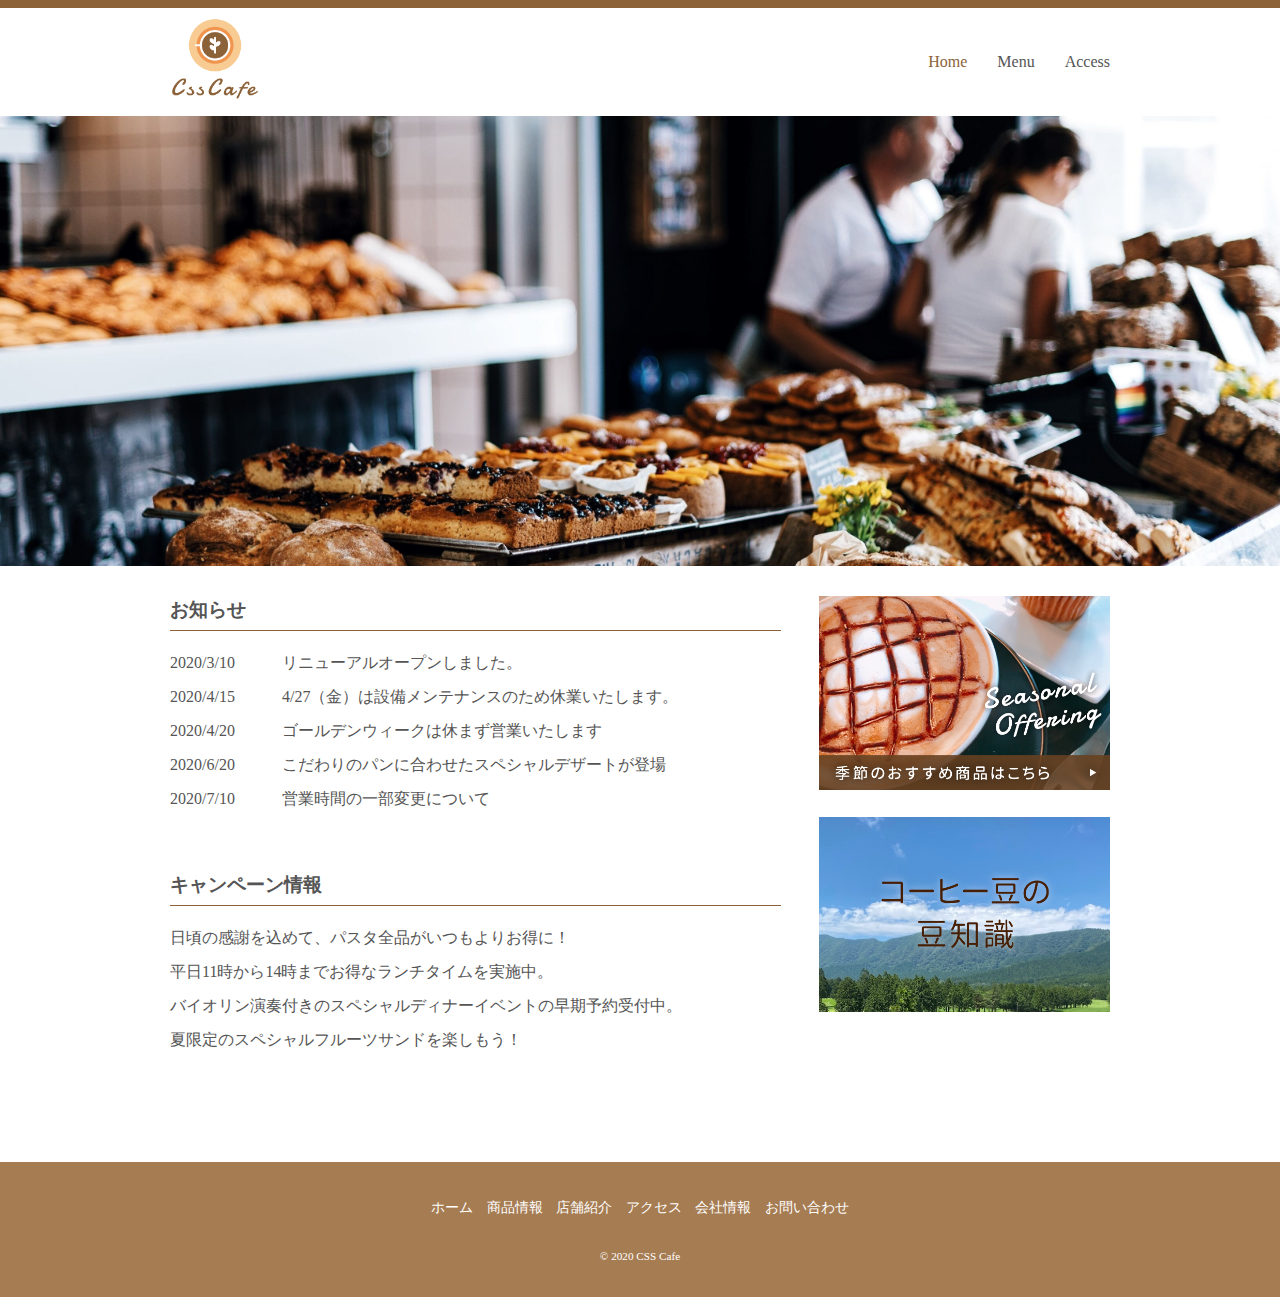
<file: website_sample/index.html>
<!DOCTYPE html>
<html lang="ja">
<head>
  <meta charset="UTF-8">
  <meta name="viewport" content="width=device-width, initial-scale=1">
  <meta name="description" content="CSS Cafeの公式ウェブサイトです。商品情報、店舗紹介、アクセス、会社情報など">
  <title>CSS Cafe</title>
  <link rel="stylesheet" href="css/html5reset-1.6.1.css">
  <link rel="stylesheet" href="css/base.css">
</head>
<body id="home">
  <!-- header bigin -->
  <header id="top">
    <div class="header_content wrapper">
      <h1><img class="header_logo" src="img/logo.png" alt="CSS Cafe"></h1>
      <nav>
        <ul>
          <li class="current"><a href="index.html">Home</a></li>
          <li><a href="#">Menu</a></li>
          <li><a href="#">Access</a></li>
        </ul>
      </nav>
    </div>
    <div id="main_image"></div>
  </header>
  <!-- header end -->
  <!-- contents begin -->
  <div class="contents wrapper">
    <!-- main begin -->
    <main id="main_content">
      <section id="info">
        <h2>お知らせ</h2>
        <dl>
          <dt>2020/3/10</dt>
          <dd>リニューアルオープンしました。</dd>
          <dt>2020/4/15</dt>
          <dd>4/27（金）は設備メンテナンスのため休業いたします。</dd>
          <dt>2020/4/20</dt>
          <dd>ゴールデンウィークは休まず営業いたします</dd>
          <dt>2020/6/20</dt>
          <dd>こだわりのパンに合わせたスペシャルデザートが登場</dd>
          <dt>2020/7/10</dt>
          <dd>営業時間の一部変更について</dd>
        </dl>
      </section>
      <section id="campaign">
        <h2>キャンペーン情報</h2>
        <ul>
          <li>日頃の感謝を込めて、パスタ全品がいつもよりお得に！</li>
          <li>平日11時から14時までお得なランチタイムを実施中。</li>
          <li>バイオリン演奏付きのスペシャルディナーイベントの早期予約受付中。</li>
          <li>夏限定のスペシャルフルーツサンドを楽しもう！</li>
        </ul>
      </section>
    </main>
    <!-- main end -->
    <!-- sidebar begin -->
    <aside id="sidebar">
      <ul>
        <li><a href="#"><img src="img/banner01.png" alt="季節のおすすめ商品はこちら"></a></li>
        <li><a href="#"><img src="img/banner02.png" alt="コーヒー豆の豆知識"></a></li>
      </ul>
    </aside>
    <!-- sidebar end -->
  </div>
  <!-- contents end -->
  <!-- footer begin -->
  <footer>
    <ul>
      <li><a href="index.html">ホーム</a></li>
      <li><a href="#">商品情報</a></li>
      <li><a href="#">店舗紹介</a></li>
      <li><a href="#">アクセス</a></li>
      <li><a href="#">会社情報</a></li>
      <li><a href="#">お問い合わせ</a></li>
    </ul>
    <small>&copy; 2020 CSS Cafe</small>
  </footer>
  <!-- footer end -->
  
</body>
</html>
</file>
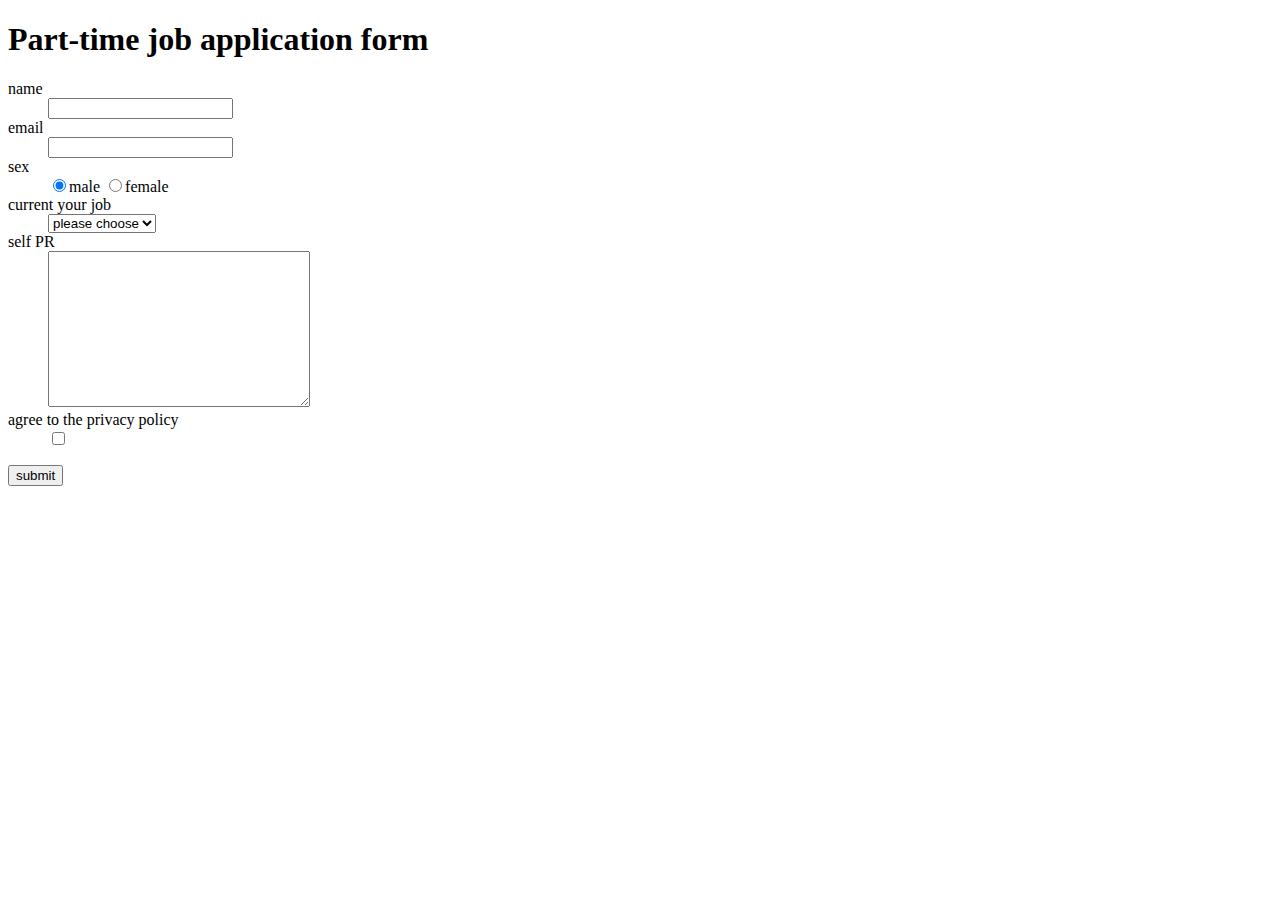
<file: form_sample/form-assignment.html>
<!DOCTYPE html>
<html lang="en">
<head>
  <meta charset="UTF-8">
  <meta name="viewport" content="width=device-width, initial-scale=1.0">
  <title>Part-time job application form</title>
</head>
<body>
  <h1>Part-time job application form</h1>
  <form action="#" method="POST">
    <dl>
      <dt><label for="username">name</label></dt>
      <dd><input id="username" type="text" name="username" required></dd>
      <dt><label for="email">email</label></dt>
      <dd><input id="email" type="text" name="email" required></dd>

      <dt>sex</dt>
      <dd>
        <label><input type="radio" name="gender" value="male" checked>male</label>
        <label><input type="radio" name="gender" value="female">female</label>
      </dd>

      <dt><label for="job">current your job</label></dt>
      <dd>
        <select name="job" id="job">
          <option value="" selected>please choose</option>
          <option value="student">student</option>
          <option value="unemployed">unemployed</option>
          <option value="other">other</option>
        </select>
      </dd>

      <dt><label for="contents">self PR</label></dt>
      <dd><textarea name="contents" id="contents" cols="30" rows="10"></textarea></dd>

      <dt><label for="privacy">agree to the privacy policy</label></dt>
      <dd><input id="privacy" type="checkbox" name="privacy" value="1"></dd>
    </dl>
    <input type="submit" name="submit" value="submit">
  </form>
</body>
</html>
</file>
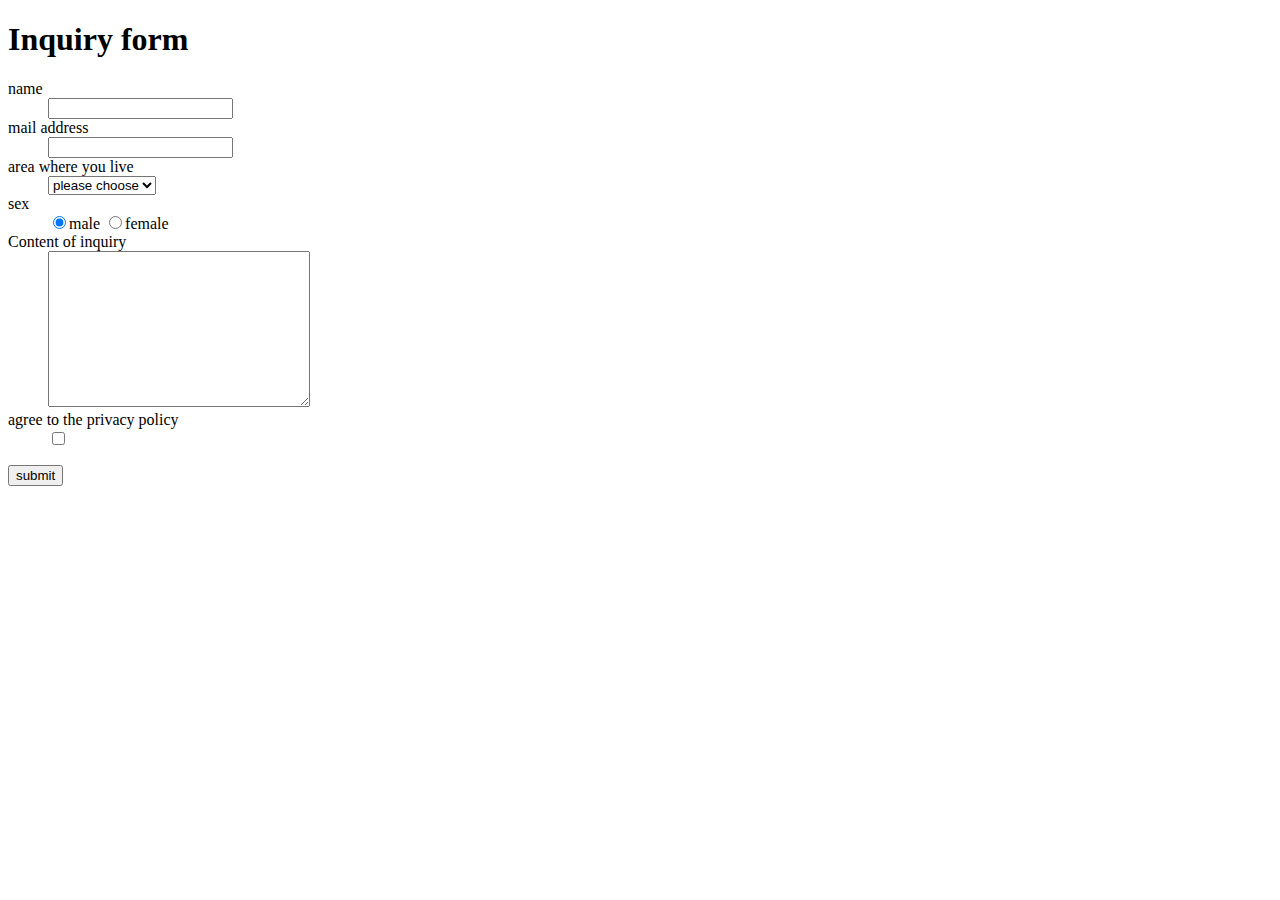
<file: form_sample/form-login.html>
<!DOCTYPE html>
<html lang="en">
<head>
  <meta charset="UTF-8">
  <meta name="viewport" content="width=device-width, initial-scale=1.0">
  <title>form</title>
</head>
<body>
  <h1>Inquiry form</h1>
  <form action="#" method="POST">
    <dl>
      <dt><label for="username">name</label></dt>
      <dd><input id="username" type="text" name="username"></dd>
      <dt><label for="email">mail address</label></dt>
      <dd><input id="email" type="text" name="email"></dd>

      <dt><label for="area">area where you live</label></dt>
      <dd>
        <select id="area" name="area">
          <option value="" selected>please choose</option>
          <option value="hokkaido">hokkaido</option>
          <option value="tohoku">tohoku</option>
          <option value="kanto">kanto</option>
          <option value="chubu">chubu</option>
          <option value="kinki">kinki</option>
          <option value="shikoku">shikoku</option>
          <option value="kyushu">kyushu</option>
          <option value="okinawa">okinawa</option>
        </select>
      </dd>

      <dt>sex</dt>
      <dd>
        <label><input type="radio" name="gender" value="male" checked>male</label>
        <label><input type="radio" name="gender" value="female">female</label>
      </dd>

      <dt><label for="contents">Content of inquiry</label></dt>
      <dd><textarea id="contents" name="contents" cols="30" rows="10"></textarea></dd>

      <dt><label for="privacy">agree to the privacy policy</label></dt>
      <dd><input id="privacy" type="checkbox" name="privacy" value="1"></dd>
    </dl>
    <input type="submit" name="submit" value="submit">
  </form>
</body>
</html>
</file>
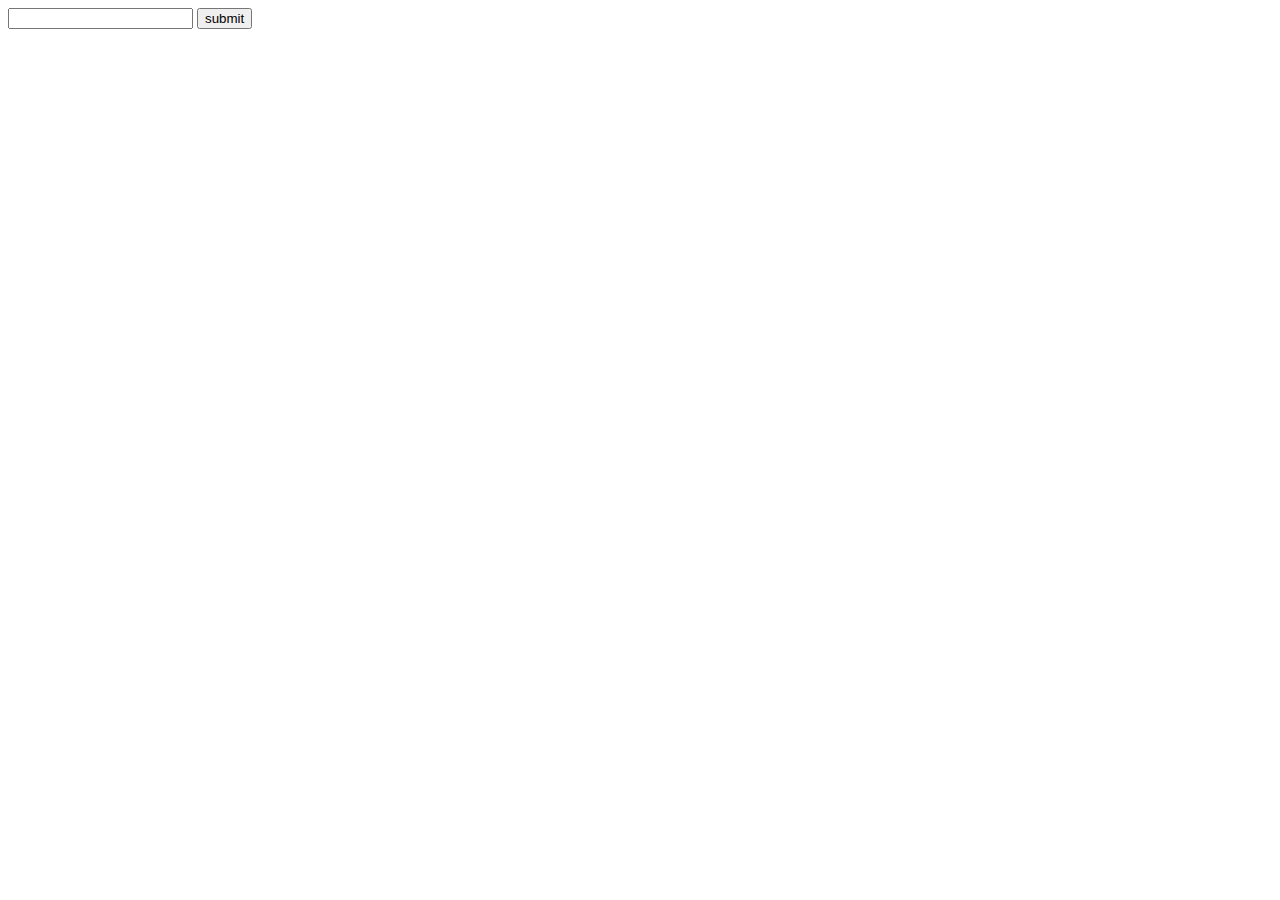
<file: form_sample/form-validation.html>
<!DOCTYPE html>
<html lang="en">
<head>
  <meta charset="UTF-8">
  <meta name="viewport" content="width=device-width, initial-scale=1.0">
  <title>form validation</title>
</head>
<body>
  <form action="#" method="POST">
    <input type="text" required maxlength="5">
    <input type="submit" value="submit">
  </form>
</body>
</html>
</file>
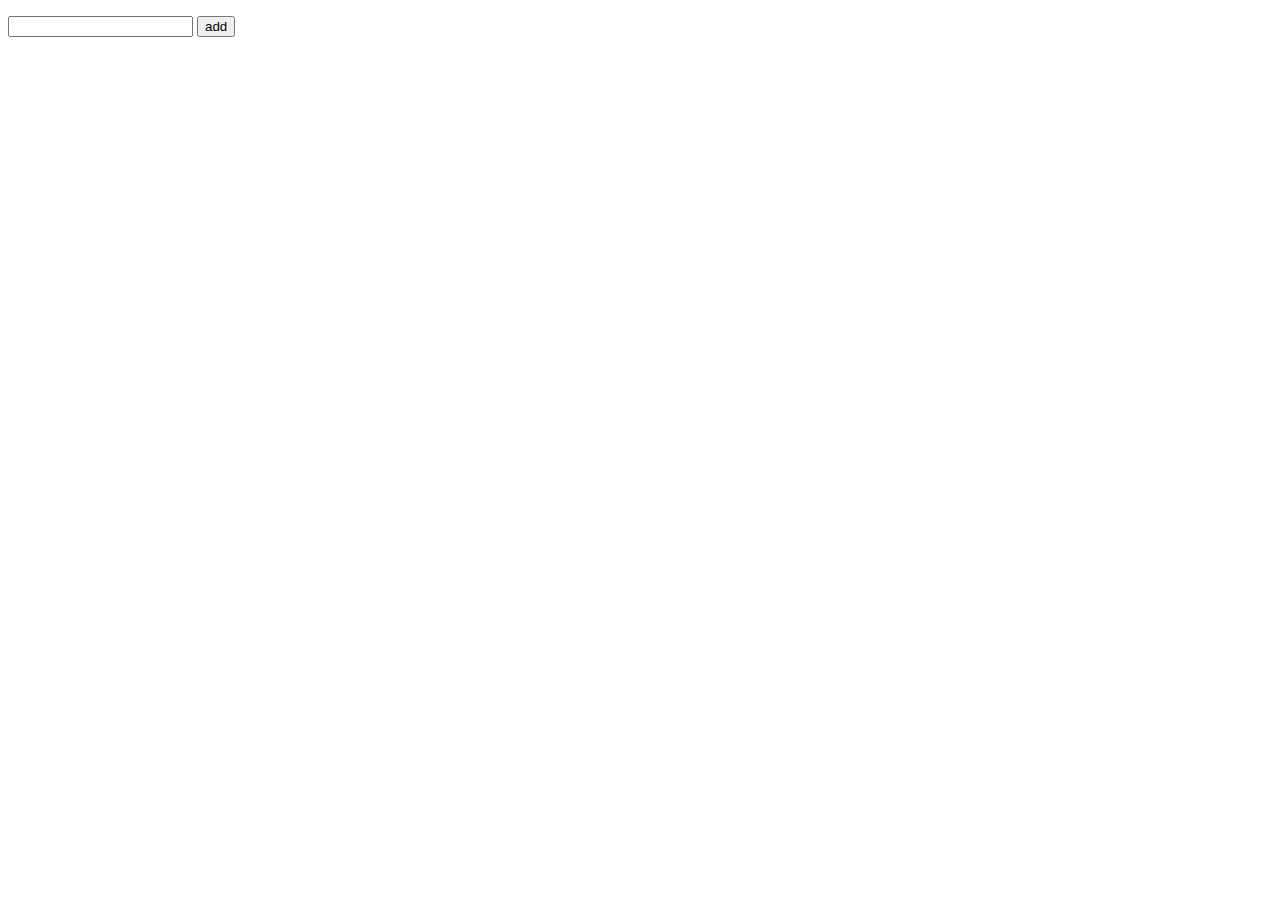
<file: js_sample/event.html>
<!DOCTYPE html>
<html lang="en">
<head>
  <meta charset="UTF-8">
  <title>event sample</title>
</head>
<body>
  <ul id="lists">
  </ul>
  <input type="text" id="result">
  <input type="button" id="button" value="add">
  <script src="js/event.js"></script>
</body>
</html>
</file>
<file: website_sample/css/base.css>
@charset "utf-8";

/* common */
html {
  font-size: 100%;
}

body {
  font-family: "Hiragino Kaku Gothic proN", "メイリオ", "sans-serif";
  color: #555;
  line-height: 1.5;
}

img {
  width: 100%;
}

.wrapper {
  max-width: 940px;
  margin: 0 auto;
  padding: 0 10px;
}

/* header */
header {
  border-top: 8px solid #8c6239;
}

.header_logo {
  width: 90px;
}

.header_content {
  display: flex;
  align-items: center;
  justify-content: space-between;
  margin: 10px auto;
}

header nav ul {
  display: flex;
}

header nav ul li {
  margin-left: 30px;
}

header nav ul li a {
  text-decoration: none;
  color: #555;
}

header nav ul li a:hover,
header nav ul li a:active,
header nav ul li.current a {
  color: #8c6239;
}

#main_image {
  width: 100%;
  height: 50vh;
  background-image: url(../img/cafe.jpg);
  background-repeat: no-repeat;
  background-position: center;
  background-size: cover;
}

/* contents */

.contents {
  display: flex;
  justify-content: space-between;
  margin-top: 30px;
}

#main_content {
  width: 65%;
}

#sidebar {
  width: 31%;
}

#home h2 {
  margin-bottom: 20px;
  padding-bottom: 5px;
  border-bottom: 1px solid #8c6239;
  font-size: 1.2rem;
}

#info dl {
  display: flex;
  flex-wrap: wrap;
  margin-bottom: 50px;
}

#info dt {
  width: 7em;
}

#info dd {
  width: calc(100% - 7em);
}

#info dt,
#info dd {
  margin-bottom: 10px;
}

#campaign ul li {
  margin-bottom: 10px;
  list-style-type: none;
}

#sidebar ul li {
  margin-bottom: 20px;
  list-style-type: none;
}

/* footer */
footer {
  margin-top: 100px;
  padding: 30px;
  text-align: center;
  color: #fff;
  background-color: #a67c52;
}

footer ul {
  margin-bottom: 20px;
  font-size: 0.9rem;
}

footer ul li {
  display: inline-block;
  margin: 5px;
}

footer ul li a {
  color: #fff;
}

footer ul li a:link {
  text-decoration: none;
}

footer ul li a:hover,
footer ul li a:active {
  opacity: .7;
}

small {
  font-size: 0.7rem;
}

/* responsive */
@media(max-width: 600px) {
  html {
    font-size: 87.5%;
  }

  .header_logo {
    width: 60px;
  }

  .contents {
    flex-direction: column;
    margin-top: 10px;
  }

  #main_content,
  #sidebar {
    width: 100%;
  }
}
</file>
